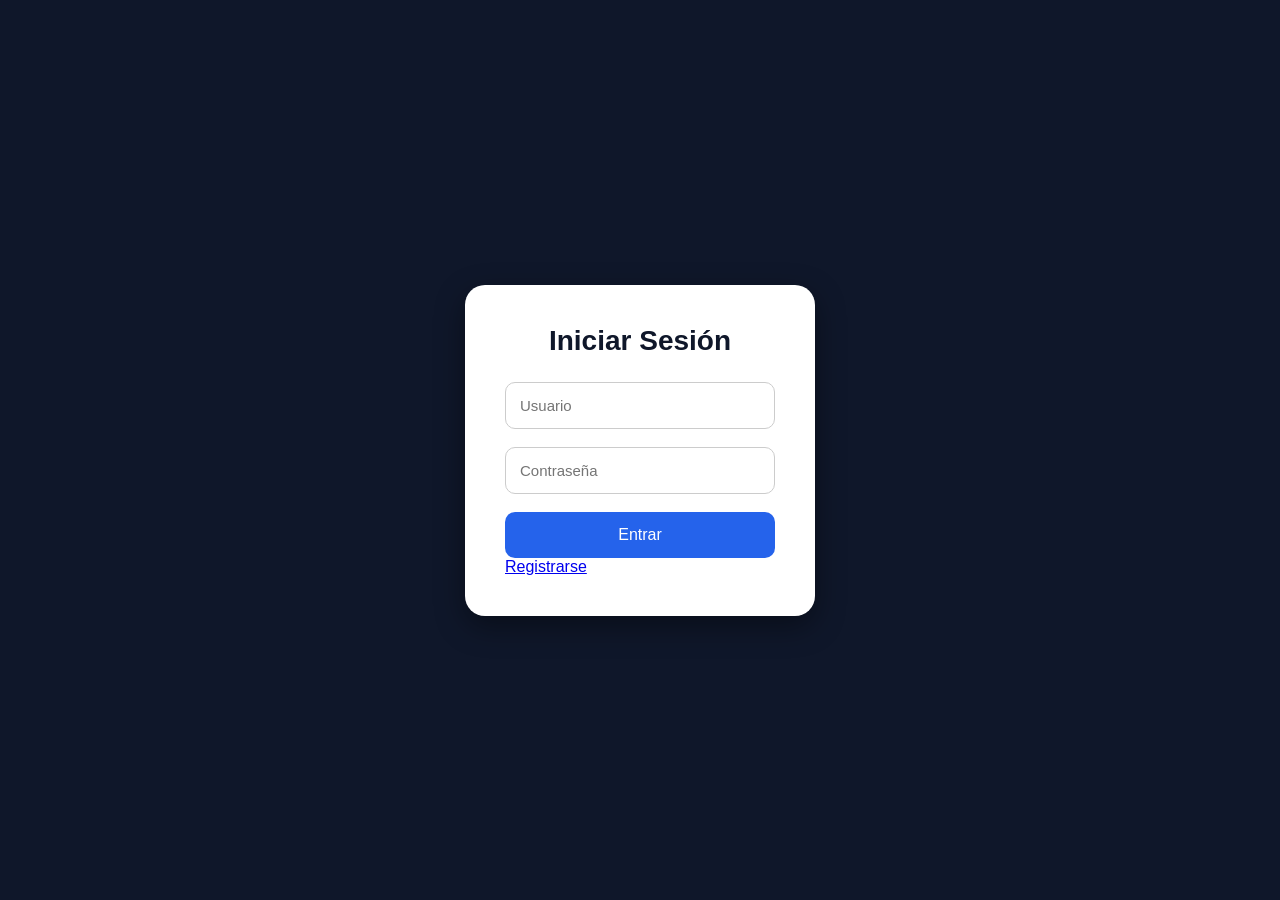
<file: PROYECOT DE IGLESIA/INDEX.HTML>
<!DOCTYPE html>
<html lang="es">

<head>

    <meta charset="UTF-8">

    <meta name="viewport"
          content="width=device-width, initial-scale=1.0">
    <title>Login Iglesia sin frontera </title>
    <link rel="stylesheet" href="estylss.css/estilo_de_index.css">
</head>

<body>

<div class="container">

    <form action="login.php" method="POST">

        <h2>Iniciar Sesión</h2>

        <input
            type="text"
            name="usuario"
            placeholder="Usuario"
            required
        >

        <input
            type="password"
            name="password"
            placeholder="Contraseña"
            required
        >
        
        <button type="submit">Entrar</button>
        <a href="registro_usa/registro.html" class="boton">Registrarse</a>

    </form>

</div>

</body>

</html>
</file>
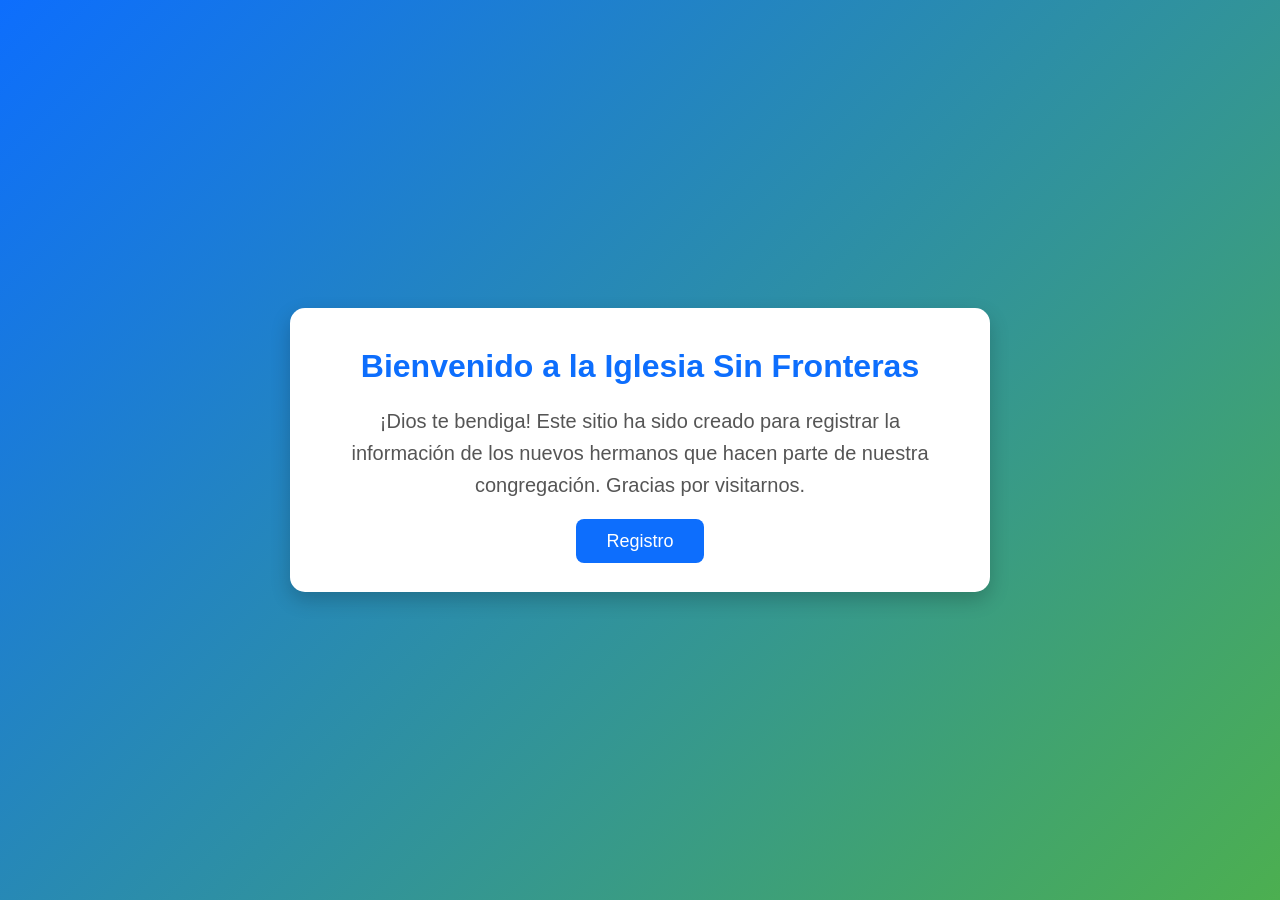
<file: PROYECOT DE IGLESIA/bienbenida.html>
<!DOCTYPE html>
<html lang="es">

<head>
    <meta charset="UTF-8">
    <meta name="viewport" content="width=device-width, initial-scale=1.0">
    <title>Bienvenido - Iglesia Sin Fronteras</title>
    <link rel="stylesheet" href="estylss.css/estilo_de_bienvenida.css">
</head>

<body>

    <div class="contenedor">

        <h1>Bienvenido a la Iglesia Sin Fronteras</h1>

        <h2>
            ¡Dios te bendiga! Este sitio ha sido creado para registrar la
            información de los nuevos hermanos que hacen parte de nuestra
            congregación. Gracias por visitarnos.
        </h2>

        <a href="toma_de_datos.html" class="boton">Registro</a>

    </div>

</body>

</html>
</file>
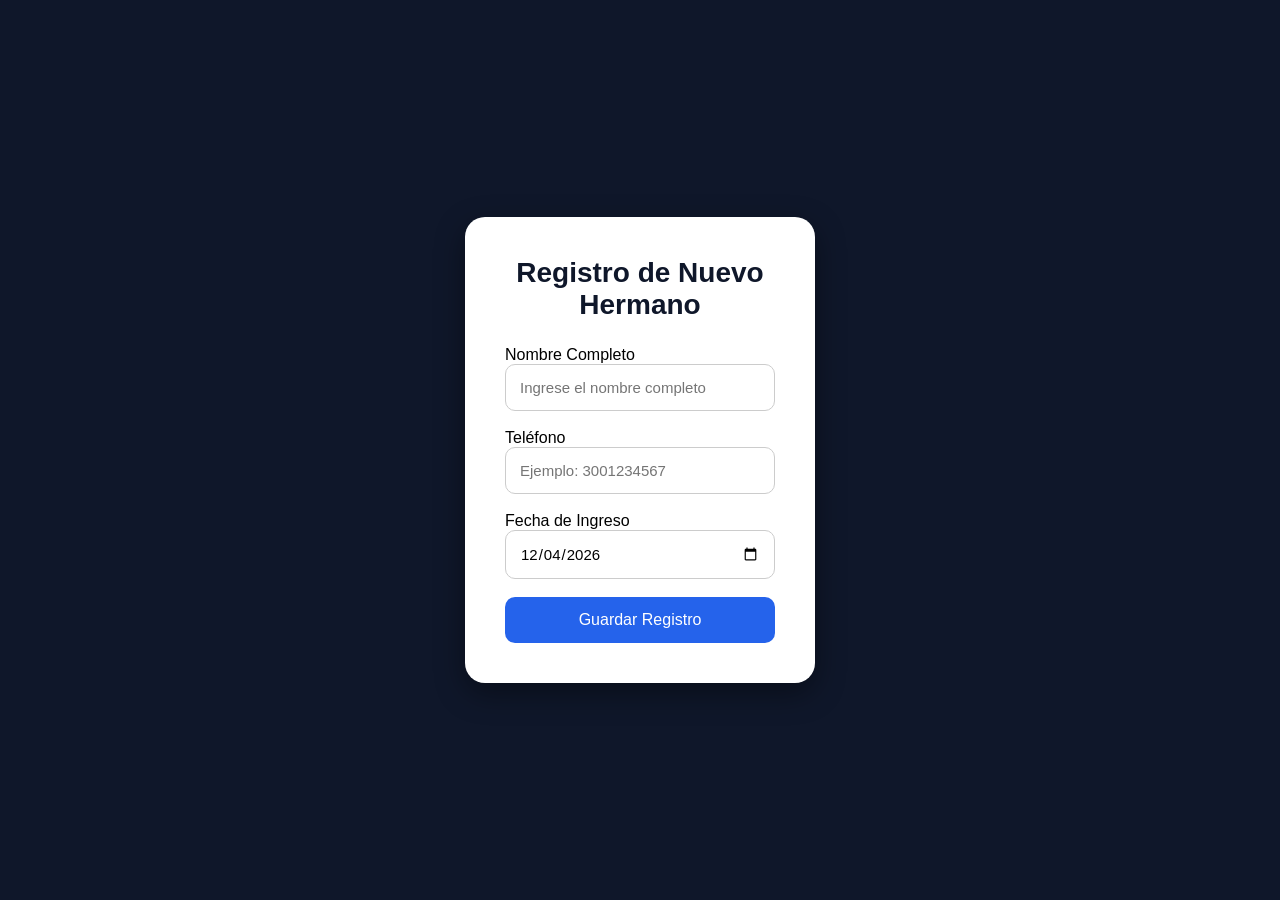
<file: PROYECOT DE IGLESIA/toma_de_datos.html>
<!DOCTYPE html>
<html lang="es">

<head>
    <meta charset="UTF-8">
    <meta name="viewport" content="width=device-width, initial-scale=1.0">
    <title>Registro de Nuevo Hermano</title>
    <link rel="stylesheet" href="estylss.css/estilo_de_index.css">

</head>

<body>

<div class="container">

    <form action="registro.php" method="POST">

        <h2>Registro de Nuevo Hermano</h2>

        <label>Nombre Completo</label>
        <input
            type="text"
            name="nombre"
            placeholder="Ingrese el nombre completo"
            required
        >

        <label>Teléfono</label>
        <input
            type="tel"
            name="telefono"
            placeholder="Ejemplo: 3001234567"
            required
        >

        <label>Fecha de Ingreso</label>
        <input
            type="date"
            id="fecha"
            name="fecha_ingreso"
            required
        >

        <button type="submit">Guardar Registro</button>

    </form>

</div>

<script>
    document.getElementById("fecha").value =
        new Date().toISOString().split("T")[0];
</script>

</body>
</html>
</file>
<file: PROYECOT DE IGLESIA/estylss.css/estilo_de_index.css>
* {
  margin: 0;
  padding: 0;
  box-sizing: border-box;
  font-family: Arial, Helvetica, sans-serif;
}

body {
  background: #0f172a;
  display: flex;
  justify-content: center;
  align-items: center;
  height: 100vh;
}

.container {
  width: 100%;
  display: flex;
  justify-content: center;
  align-items: center;
}

form {
  background: white;
  width: 350px;
  padding: 40px;
  border-radius: 20px;
  box-shadow: 0 10px 30px rgba(0, 0, 0, 0.4);
}

h2 {
  text-align: center;
  margin-bottom: 25px;
  color: #0f172a;
  font-size: 28px;
}

input {
  width: 100%;
  padding: 14px;
  margin-bottom: 18px;
  border: 1px solid #ccc;
  border-radius: 10px;
  outline: none;
  font-size: 15px;
  transition: 0.3s;
}

input:focus {
  border: 1px solid #2563eb;
  box-shadow: 0 0 10px rgba(37, 99, 235, 0.3);
}

button {
  width: 100%;
  padding: 14px;
  border: none;
  border-radius: 10px;
  background: #2563eb;
  color: white;
  font-size: 16px;
  cursor: pointer;
  transition: 0.3s;
}

button:hover {
  background: #1d4ed8;
}
</file>
<file: PROYECOT DE IGLESIA/estylss.css/estilo_de_bienvenida.css>
* {
  margin: 0;
  padding: 0;
  box-sizing: border-box;
  font-family: Arial, Helvetica, sans-serif;
}

body {
  background: linear-gradient(135deg, #0d6efd, #4caf50);
  height: 100vh;
  display: flex;
  justify-content: center;
  align-items: center;
}

.contenedor {
  background: #fff;
  width: 700px;
  max-width: 90%;
  padding: 40px;
  border-radius: 15px;
  box-shadow: 0 8px 20px rgba(0, 0, 0, 0.2);
  text-align: center;
}

h1 {
  color: #0d6efd;
  margin-bottom: 20px;
}

h2 {
  color: #555;
  font-size: 20px;
  font-weight: normal;
  line-height: 1.6;
  margin-bottom: 30px;
}

.boton {
  background: #0d6efd;
  color: white;
  text-decoration: none;
  padding: 12px 30px;
  border-radius: 8px;
  font-size: 18px;
  transition: 0.3s;
}

.boton:hover {
  background: #084298;
}
</file>
